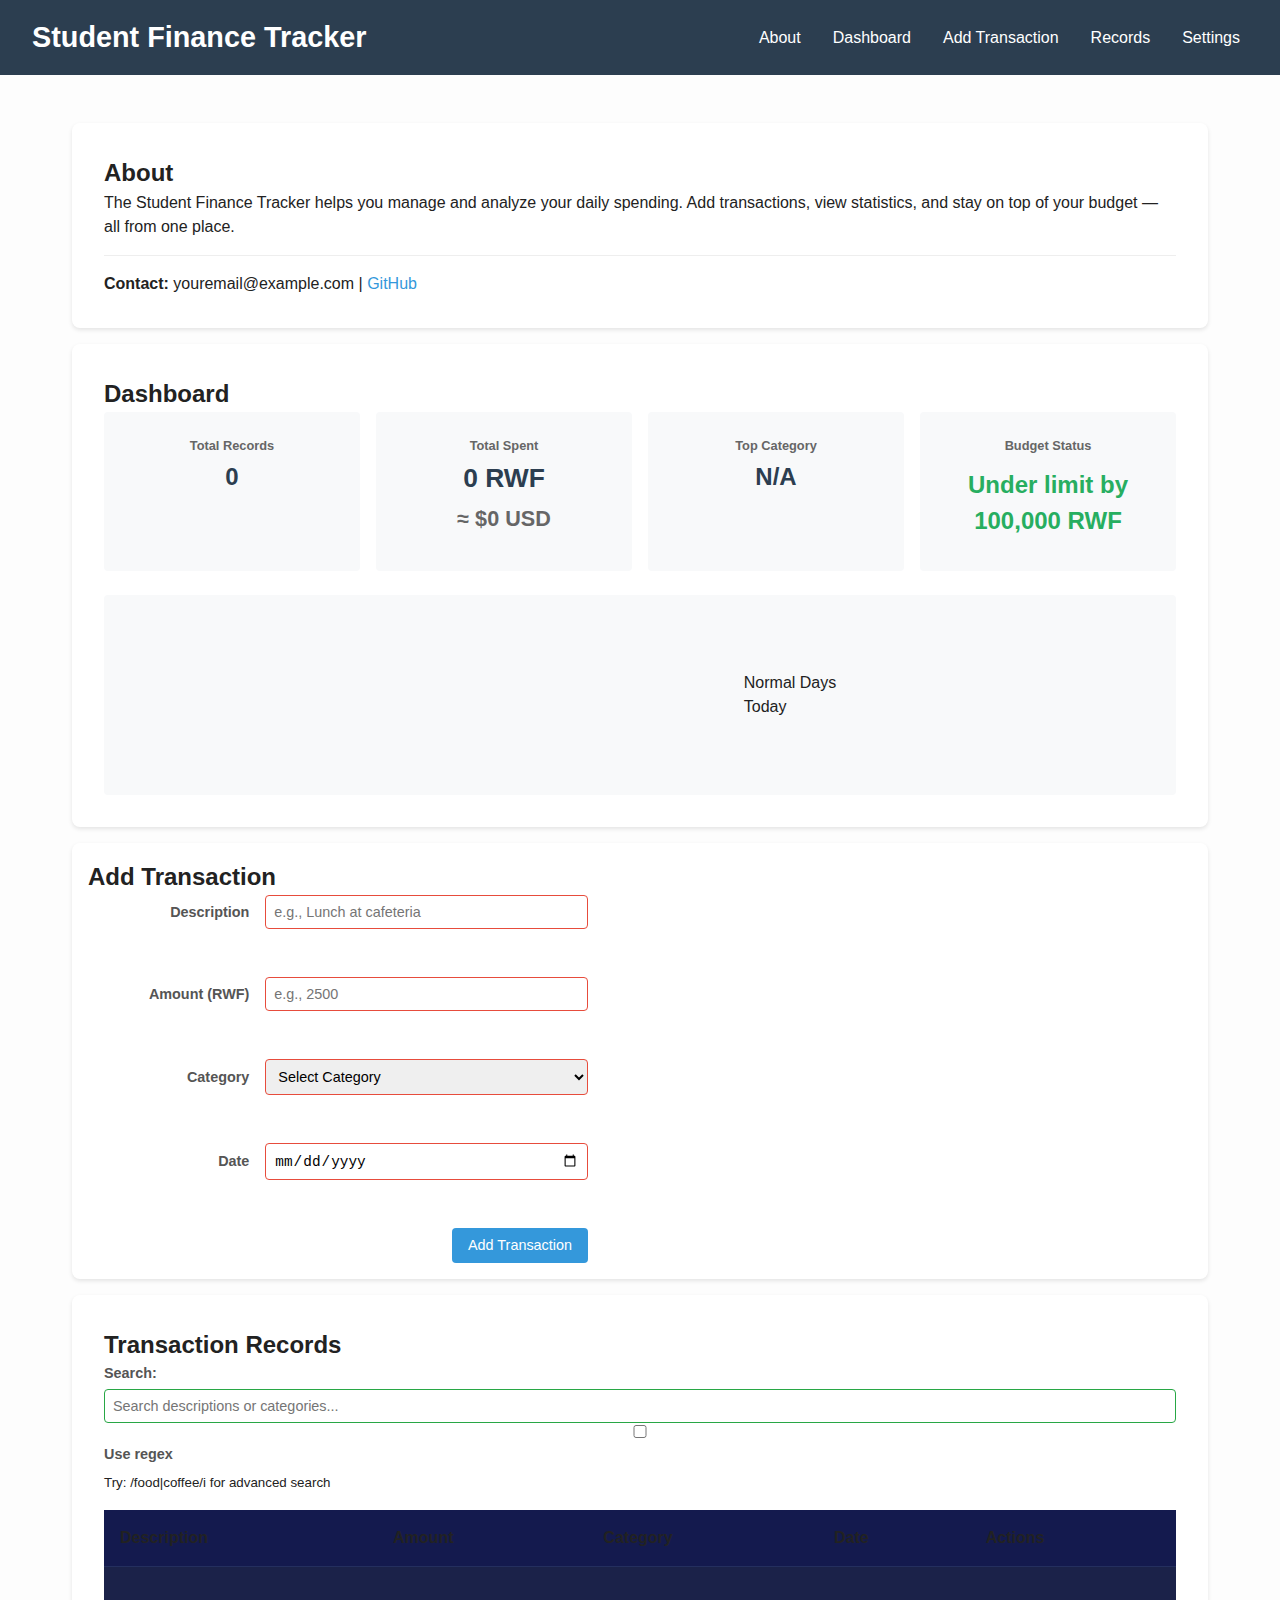
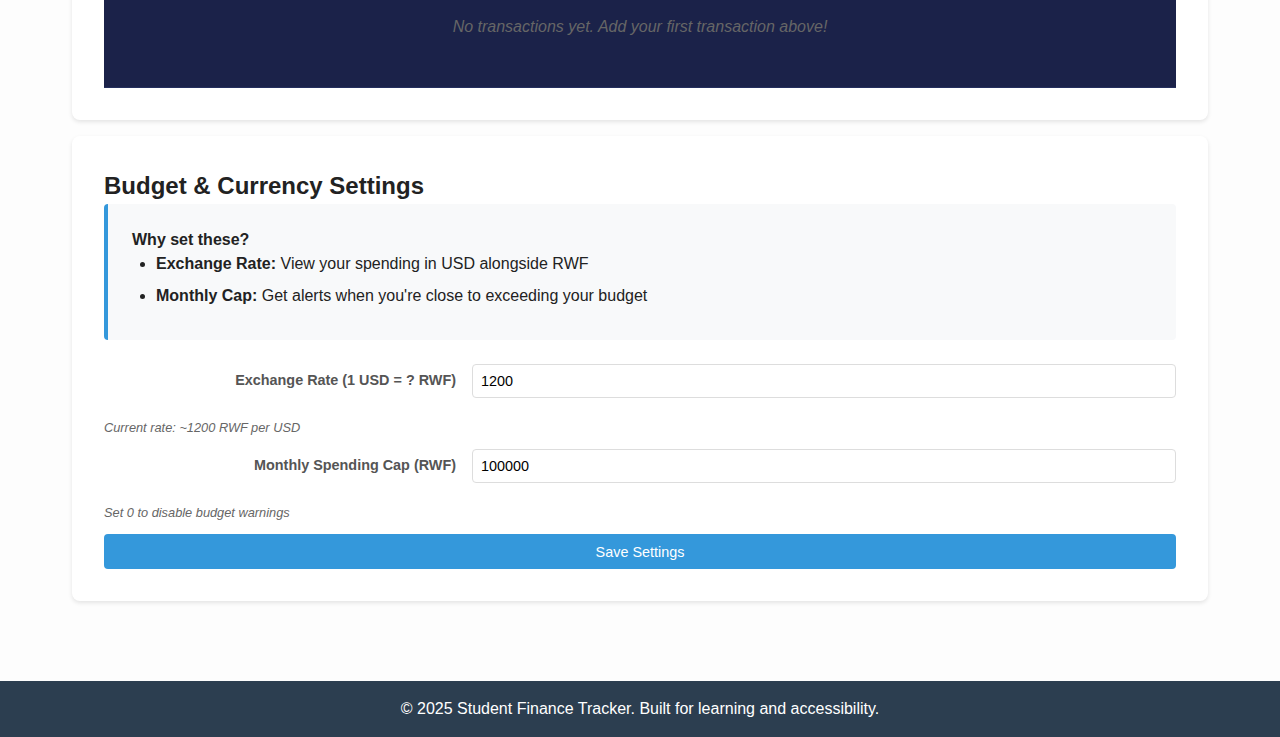
<file: index.html>
<!DOCTYPE html>
<html lang="en">
<head>
    <meta charset="UTF-8"/>
    <meta name="viewport" content="width=device-width, initial-scale=1.0"/>
    <title>Student Finance Tracker</title>
    <link rel="stylesheet" href="styles/base.css">
    <link rel="stylesheet" href="styles/responsive.css">
    <meta name="description" content="Track student expenses easily with categories, budgets, and reports.">
</head>
<body>
<!-- Skip link for accessibility -->
<a href="#main-content" class="skip-link">Skip to content</a>

<!-- Header -->
<header class="site-header" role="banner">
    <h1>Student Finance Tracker</h1>
    <nav class="main-nav" role="navigation" aria-label="Main Navigation">
        <ul>
            <li><a href="#about">About</a></li>
            <li><a href="#dashboard">Dashboard</a></li>
            <li><a href="#add-record">Add Transaction</a></li>
            <li><a href="#records">Records</a></li>
            <li><a href="#settings">Settings</a></li>
        </ul>
    </nav>
</header>

<main id="main-content" role="main">
    <!-- About Section -->
    <section id="about" aria-labelledby="about-heading">
        <h2 id="about-heading">About</h2>
        <p>
            The Student Finance Tracker helps you manage and analyze your daily spending.
            Add transactions, view statistics, and stay on top of your budget — all from one place.
        </p>
        <div class="contact-info">
            <p><strong>Contact:</strong> youremail@example.com | <a href="https://github.com/yourusername" target="_blank">GitHub</a></p>
        </div>
    </section>

    <!-- Dashboard Section -->
    <section id="dashboard" aria-labelledby="dashboard-heading">
        <h2 id="dashboard-heading">Dashboard</h2>
        <div id="stats">
            <div class="stat-card">
                <h3>Total Records</h3>
                <p id="total-records">0</p>
            </div>
            <div class="stat-card">
                <h3>Total Spent</h3>
                <p id="total-amount">0 RWF</p>
            </div>
            <div class="stat-card">
                <h3>Top Category</h3>
                <p id="top-category">N/A</p>
            </div>
            <div class="stat-card">
                <h3>Budget Status</h3>
                <p id="cap-status" aria-live="polite">No cap set</p>
            </div>
        </div>

        <div class="chart-container">
            <canvas id="weekly-chart" aria-label="Weekly Spending Trend">
                <!-- Fallback content for screen readers -->
                A bar chart showing spending trends for the past 7 days.
            </canvas>
            <div class="chart-legend">
                <div class="chart-legend-item">
                    <div class="chart-legend-color legend-normal"></div>
                    <span>Normal Days</span>
                </div>
                <div class="chart-legend-item">
                    <div class="chart-legend-color legend-today"></div>
                    <span>Today</span>
                </div>
            </div>
        </div>
    </section>

    <!-- Add Record Form -->
    <section id="add-record" aria-labelledby="add-heading">
        <h2 id="add-heading">Add Transaction</h2>
        <form id="transaction-form" novalidate>
            <div class="form-group">
                <label for="description">Description</label>
                <input type="text" id="description" name="description" placeholder="e.g., Lunch at cafeteria" required />
                <span class="error-msg" id="desc-error" aria-live="polite"></span>
            </div>

            <div class="form-group">
                <label for="amount">Amount (RWF)</label>
                <input type="number" id="amount" name="amount" placeholder="e.g., 2500" required step="0.01" min="0.01" />
                <span class="error-msg" id="amount-error" aria-live="polite"></span>
            </div>

            <div class="form-group">
                <label for="category">Category</label>
                <select id="category" name="category" required>
                    <option value="">Select Category</option>
                    <option>Food</option>
                    <option>Books</option>
                    <option>Transport</option>
                    <option>Entertainment</option>
                    <option>Fees</option>
                    <option>Other</option>
                </select>
                <span class="error-msg" id="category-error" aria-live="polite"></span>
            </div>

            <div class="form-group">
                <label for="date">Date</label>
                <input type="date" id="date" name="date" required />
                <span class="error-msg" id="date-error" aria-live="polite"></span>
            </div>

            <button type="submit" id="add-btn">Add Transaction</button>
        </form>
    </section>

    <!-- Records Table -->
    <section id="records" aria-labelledby="records-heading">
        <h2 id="records-heading">Transaction Records</h2>

        <div class="search-bar">
            <label for="search">Search:</label>
            <input type="text" id="search" placeholder="Search descriptions or categories..." />
            <div class="search-options">
                <label>
                    <input type="checkbox" id="regex-toggle"> Use regex
                </label>
                <small class="search-hint">Try: /food|coffee/i for advanced search</small>
            </div>
        </div>

        <table id="records-table" aria-describedby="records-heading">
            <thead>
            <tr>
                <th scope="col">Description</th>
                <th scope="col">Amount</th>
                <th scope="col">Category</th>
                <th scope="col">Date</th>
                <th scope="col">Actions</th>
            </tr>
            </thead>
            <tbody id="records-body">
            <!-- Populated by JS -->
            </tbody>
        </table>
    </section>

    <!-- Settings Section -->
    <section id="settings" aria-labelledby="settings-heading">
        <h2 id="settings-heading">Budget & Currency Settings</h2>

        <div class="settings-explanation">
            <p><strong>Why set these?</strong></p>
            <ul>
                <li><strong>Exchange Rate:</strong> View your spending in USD alongside RWF</li>
                <li><strong>Monthly Cap:</strong> Get alerts when you're close to exceeding your budget</li>
            </ul>
        </div>

        <form id="settings-form">
            <div class="form-group">
                <label for="currency-rate">Exchange Rate (1 USD = ? RWF)</label>
                <input type="number" id="currency-rate" step="0.01" min="1" placeholder="e.g., 1200" />
                <small class="field-hint">Current rate: ~1200 RWF per USD</small>
            </div>

            <div class="form-group">
                <label for="budget-cap">Monthly Spending Cap (RWF)</label>
                <input type="number" id="budget-cap" placeholder="e.g., 100000" min="0" />
                <small class="field-hint">Set 0 to disable budget warnings</small>
            </div>

            <button type="button" id="save-settings">Save Settings</button>
        </form>
    </section>
</main>

<!-- Footer -->
<footer role="contentinfo">
    <p>&copy; 2025 Student Finance Tracker. Built for learning and accessibility.</p>
</footer>

<!-- JS Modules -->
<script type="module" src="scripts/ui.js"></script>
</body>
</html>
</file>
<file: styles/base.css>
*,
*::before,
*::after {
    box-sizing: border-box;
    margin: 0;
    padding: 0;
}

html {
    font-size: 16px;
    font-family: Arial, Helvetica, sans-serif;
    line-height: 1.5;
    scroll-behavior: smooth;
}

body {
    color: #222;
    background-color: #fdfdfd;
}

/* ===========================
   SKIP LINK
=========================== */
.skip-link {
    position: absolute;
    top: -40px;
    left: 0;
    background: #000;
    color: #fff;
    padding: 8px 12px;
    z-index: 1000;
    text-decoration: none;
    transition: top 0.3s ease-in-out;
}

.skip-link:focus {
    top: 0;
}

/* ===========================
   LAYOUT & CONTAINERS
=========================== */
.site-header {
    background: #2c3e50;
    color: white;
    padding: 1rem;
    text-align: center;
}

.site-header h1 {
    margin-bottom: 0.5rem;
    font-size: 1.5rem;
}

.main-nav ul {
    list-style: none;
    display: flex;
    justify-content: center;
    gap: 1.5rem;
    flex-wrap: wrap;
}

.main-nav a {
    color: white;
    text-decoration: none;
    padding: 0.5rem;
    border-radius: 4px;
    transition: background-color 0.3s;
}

.main-nav a:hover,
.main-nav a:focus {
    background-color: #34495e;
    outline: 2px solid #3498db;
}

/* ===========================
   MAIN CONTENT
=========================== */
main {
    max-width: 1200px;
    margin: 0 auto;
    padding: 1rem;
}

section {
    margin: 2rem 0;
    padding: 1.5rem;
    background: white;
    border-radius: 8px;
    box-shadow: 0 2px 4px rgba(0,0,0,0.1);
}

/* ===========================
   FORMS
=========================== */
/* ===========================
   FORMS - COMPACT VERSION
=========================== */
.form-group {
    margin-bottom: 0.75rem;
}

label {
    display: block;
    margin-bottom: 0.25rem;
    font-weight: bold;
    font-size: 0.9rem;
    color: #555;
}

input, select, button {
    width: 100%;
    padding: 0.5rem;
    border: 1.5px solid #ddd;
    border-radius: 4px;
    font-size: 0.9rem;
}

input:focus, select:focus {
    outline: none;
    border-color: #3498db;
    box-shadow: 0 0 0 2px rgba(52, 152, 219, 0.2);
}

button {
    background: #3498db;
    color: white;
    border: none;
    cursor: pointer;
    transition: background-color 0.3s;
    padding: 0.6rem 1rem;
    font-size: 0.9rem;
}

button:hover, button:focus {
    background: #2980b9;
    outline: 2px solid #3498db;
    outline-offset: 1px;
}

/* Make form more compact */
#transaction-form {
    max-width: 500px;
}

/* Reduce section padding */
#add-record {
    padding: 1rem;
}
/* ===========================
   ERROR STATES
=========================== */
.error-msg {
    color: #e74c3c;
    font-size: 0.875rem;
    margin-top: 0.25rem;
    display: block;
}

input:invalid, select:invalid {
    border-color: #e74c3c;
}

/* ===========================
   TABLE
=========================== */
table {
    width: 100%;
    border-collapse: collapse;
    margin-top: 1rem;
}

th, td {
    padding: 0.75rem;
    text-align: left;
    border-bottom: 1px solid #ddd;
}

th {
    background: #f8f9fa;
    font-weight: bold;
}

/* ===========================
   SEARCH ENHANCEMENTS
=========================== */
.search-bar {
    margin-bottom: 1rem;
    position: relative;
}

.search-feedback {
    font-size: 0.875rem;
    margin-top: 0.25rem;
    padding: 0.25rem 0.5rem;
    border-radius: 4px;
}

.search-feedback.success {
    background: #d4edda;
    color: #155724;
    border: 1px solid #c3e6cb;
}

.search-feedback.error {
    background: #f8d7da;
    color: #721c24;
    border: 1px solid #f5c6cb;
}

.match-count {
    font-weight: bold;
    margin-left: 0.5rem;
}

.search-stats {
    font-size: 0.875rem;
    color: #6c757d;
    margin-bottom: 1rem;
    font-style: italic;
}

/* Search input states */
#search:valid {
    border-color: #28a745;
}

#search:invalid {
    border-color: #dc3545;
}

/* Highlight styles */
mark {
    background-color: #ffeb3b;
    padding: 0.1em 0.2em;
    border-radius: 2px;
}

/* Search examples */
.search-examples {
    margin-top: 0.5rem;
    font-size: 0.8rem;
    color: #666;
}

.search-examples code {
    background: #f8f9fa;
    padding: 0.1rem 0.3rem;
    border-radius: 3px;
    font-family: monospace;
    cursor: pointer;
}

.search-examples code:hover {
    background: #e9ecef;
}

/* ===========================
   DASHBOARD STATS
=========================== */
#stats {
    display: grid;
    grid-template-columns: 1fr 1fr;
    gap: 1rem;
    margin-bottom: 1.5rem;
}

.stat-card {
    background: #f8f9fa;
    padding: 1rem;
    border-radius: 4px;
    margin: 0;
    text-align: center;
}

.stat-card h3 {
    font-size: 0.875rem;
    color: #666;
    margin-bottom: 0.5rem;
}

.stat-card p {
    font-size: 1.25rem;
    font-weight: bold;
    color: #2c3e50;
}

/* Reduce space between sections */
section {
    margin: 1rem 0;
    padding: 1rem;
}

/* Make chart container only as tall as needed */
.chart-container {
    min-height: 150px;
    height: 150px;
    padding: 0.5rem;
}

/* Compact stats */
.stat-card {
    padding: 0.75rem;
}

.stat-card h3 {
    font-size: 0.8rem;
    margin-bottom: 0.25rem;
}

.stat-card p {
    font-size: 1.1rem;
}

/* ===========================
   CHART
=========================== */
.chart-container {
    background: #f8f9fa;
    padding: 1rem;
    border-radius: 4px;
    min-height: 200px;
    display: flex;
    align-items: center;
    justify-content: center;
}

/* ===========================
   FOOTER
=========================== */
footer {
    text-align: center;
    padding: 1rem;
    background: #2c3e50;
    color: white;
    margin-top: 2rem;
}
/* Settings improvements */
.settings-explanation {
    background: #f8f9fa;
    padding: 1rem;
    border-radius: 4px;
    margin-bottom: 1.5rem;
    border-left: 4px solid #3498db;
}

.settings-explanation ul {
    margin-left: 1.5rem;
}

.settings-explanation li {
    margin-bottom: 0.5rem;
}

.field-hint {
    color: #666;
    font-size: 0.8rem;
    font-style: italic;
    display: block;
    margin-top: 0.25rem;
}
/* ===========================
   ACCESSIBILITY
=========================== */
:focus {
    outline: 2px solid #3498db;
    outline-offset: 2px;
}

[aria-live="polite"], [aria-live="assertive"] {
    padding: 0.5rem;
    border-radius: 4px;
}

.contact-info {
    margin-top: 1rem;
    padding-top: 1rem;
    border-top: 1px solid #eee;
}

.contact-info a {
    color: #3498db;
    text-decoration: none;
}

.contact-info a:hover {
    text-decoration: underline;
}
</file>
<file: styles/responsive.css>
/* ===========================
   RESPONSIVE STYLES
   Mobile First Approach
=========================== */

/* ===========================
   SMALL MOBILE (max 360px)
=========================== */
@media (max-width: 360px) {
    .site-header {
        padding: 0.75rem 0.5rem;
    }

    .site-header h1 {
        font-size: 1.1rem;
    }

    .main-nav ul {
        gap: 0.25rem;
    }

    .main-nav a {
        padding: 0.4rem 0.6rem;
        font-size: 0.75rem;
    }

    main {
        padding: 0.25rem;
    }

    section {
        padding: 0.75rem;
        margin: 0.25rem 0;
    }

    section h2 {
        font-size: 1.1rem;
    }

    #stats {
        gap: 0.5rem;
    }

    .stat-card {
        padding: 0.75rem;
    }

    .stat-card h3 {
        font-size: 0.7rem;
    }

    .stat-card p {
        font-size: 1.1rem;
    }

    input, select {
        padding: 0.6rem;
        font-size: 0.85rem;
    }

    button {
        padding: 0.65rem 0.85rem;
        font-size: 0.9rem;
    }

    .record-card {
        padding: 0.75rem;
    }

    .record-card p {
        font-size: 0.85rem;
    }

    .record-card strong {
        font-size: 0.8rem;
        min-width: 80px;
    }
}

/* ===========================
   MOBILE (361px - 767px)
   This is the default mobile view
=========================== */
@media (min-width: 361px) and (max-width: 767px) {
    .site-header h1 {
        font-size: 1.35rem;
    }

    .main-nav a {
        font-size: 0.9rem;
        padding: 0.5rem 0.85rem;
    }

    #stats {
        grid-template-columns: repeat(2, 1fr);
        gap: 1rem;
    }

    .stat-card p {
        font-size: 1.35rem;
    }

}

/* ===========================
   TABLET (768px - 1023px)
=========================== */
@media (min-width: 768px) {
    /* Header Layout */
    .site-header {
        display: flex;
        justify-content: space-between;
        align-items: center;
        padding: 1rem 2rem;
        text-align: left;
    }

    .site-header h1 {
        margin-bottom: 0;
        font-size: 1.5rem;
    }

    .main-nav ul {
        flex-direction: row;
        gap: 1rem;
    }

    .main-nav a {
        width: auto;

        /* Main Content */

        main {
            padding: 1rem;
        }

        section {
            padding: 1.5rem;
            margin: 1rem 0;
        }

        section h2 {
            font-size: 1.4rem;
        }

        /* Stats Grid */

        #stats {
            grid-template-columns: repeat(2, 1fr);

        }

        .stat-card {
            padding: 1.25rem;
        }

        .stat-card p {
            font-size: 1.5rem;
        }

        /* Forms - Horizontal Layout */

        .form-group {
            display: grid;
            grid-template-columns: 1fr 2fr;
            align-items: center;
            gap: 1rem;
        }

        .form-group label {
            text-align: right;
            margin-bottom: 0;
        }

        .error-msg,
        .field-hint {
            grid-column: 2;
        }

        button[type="submit"],
        button[type="button"] {
            width: auto;
            margin-left: 180px;
            padding: 0.75rem 2rem;
        }

        .form-buttons {
            flex-direction: row;
        }

        .form-buttons button {
            margin-left: 0;
        }

        /* Show table, hide cards on tablet */

        #records-table {
            display: table;
            width: 100%;
            border-collapse: collapse;
            background: #ffffff;
        }

        .records-cards {
            display: none;
        }

        th, td {
            padding: 1rem;
            text-align: left;
            border-bottom: 1px solid #ffffff;
        }

        th {
            background: #ffffff;
            font-weight: bold

        }
    }
    /* Search */
    .search-options {
        flex-direction: row;
    }

    /* Settings */
    .settings-explanation {
        padding: 1.5rem;
    }
}

/* RECORDS - MOBILE: CARDS */
#records-table {
    display: none; /* Hide table on mobile */
}

.records-cards {
    display: block; /* Show cards on mobile */
}

.record-card {
    background: #ffffff;
    padding: 1rem;
    margin-bottom: 1rem;
    border-radius: 8px;
    border-left: 4px solid #3498db;
    box-shadow: 0 2px 5px rgba(0,0,0,0.1);
}

.record-card-header {
    display: flex;
    justify-content: between;
    align-items: start;
    margin-bottom: 0.5rem;
}

.record-card-description {
    font-weight: bold;
    font-size: 1.1rem;
    flex: 1;
}

.record-card-amount {
    text-align: right;
    font-weight: bold;
    color: #27ae60;
}

.record-card-details {
    display: flex;
    justify-content: space-between;
    margin-bottom: 0.5rem;
}

.record-card-actions {
    display: flex;
    gap: 0.5rem;
    justify-content: flex-end;
}

.record-card-actions button {
    padding: 0.5rem 1rem;
    border: none;
    border-radius: 4px;
    cursor: pointer;
}

.btn-edit {
    background: #3498db;
    color: white;
}

.btn-delete {
    background: #e74c3c;
    color: white;
}

/* TABLET STYLES (768px and up) */
@media (min-width: 768px) {
    .site-header {
        display: flex;
        justify-content: space-between;
        align-items: center;
        padding: 1rem 2rem;
    }

    .site-header h1 {
        margin-bottom: 0;
    }

    .main-nav ul {
        flex-direction: row;
        gap: 1rem;
    }

    .main-nav a {
        width: auto;
    }

    #stats {
        grid-template-columns: repeat(2, 1fr);
    }

    .form-group {
        display: grid;
        grid-template-columns: 1fr 2fr;
        align-items: center;
        gap: 1rem;
    }

    .form-group label {
        text-align: right;
        margin-bottom: 0;
    }

    #add-btn {
        width: auto;
        margin-left: auto;
        display: block;
    }

    /* Show table, hide cards on tablet */
    #records-table {
        display: table;
        width: 100%;
        border-collapse: collapse;
        background: #1b2249;
    }

    .records-cards {
        display: none;
    }

    th, td {
        padding: 1rem;
        text-align: left;
        border-bottom: 1px solid #242f5e;
    }

    th {
        background: #141a4e;
        font-weight: bold;
    }
}

/* DESKTOP STYLES (1024px and up) */
@media (min-width: 1024px) {
    #stats {
        grid-template-columns: repeat(4, 1fr);
    }

    .site-header h1 {
        font-size: 1.8rem;
    }

    main {
        padding: 2rem;
    }

    section {
        padding: 2rem;
    }
}

/* LARGE DESKTOP (1200px and up) */
@media (min-width: 1200px) {
    .stat-card {
        padding: 1.5rem;
    }

    .stat-card p {
        font-size: 1.5rem;
    }
}

.record-card {
    background: white;
    padding: 1rem;
    margin-bottom: 1rem;
    border-radius: 8px;
    border-left: 4px solid #3498db;
    box-shadow: 0 2px 5px rgba(0,0,0,0.1);
}

.record-card-header {
    display: flex;
    justify-content: between;
    align-items: start;
    margin-bottom: 0.5rem;
}

.record-card-description {
    font-weight: bold;
    font-size: 1.1rem;
    flex: 1;
}

.record-card-amount {
    text-align: right;
    font-weight: bold;
    color: #27ae60;
}

.record-card-details {
    display: flex;
    justify-content: space-between;
    margin-bottom: 0.5rem;
}

.record-card-actions {
    display: flex;
    gap: 0.5rem;
    justify-content: flex-end;
}

.record-card-actions button {
    padding: 0.5rem 1rem;
    border: none;
    border-radius: 4px;
    cursor: pointer;
}

.btn-edit {
    background: #3498db;
    color: white;
}

.btn-delete {
    background: #e74c3c;
    color: white;
}


/* ===========================
   PRINT STYLES
=========================== */
@media print {
    /* Hide interactive elements */
    .site-header,
    .main-nav,
    #add-record,
    #settings,
    .search-section,
    .btn-edit,
    .btn-delete,
    button,
    .skip-link {
        display: none !important;
    }

    /* Reset backgrounds and colors */
    body {
        background: #30418a !important;
        color: black !important;
    }

    section {
        box-shadow: none !important;
        border: 1px solid #000 !important;
        margin: 0.5rem 0 !important;
        page-break-inside: avoid;
        background: #040e39 !important;
    }

    /* Force table display */
    #records-table {
        display: table !important;
    }

    .records-cards {
        display: none !important;
    }

    table {
        border: 1px solid #000 !important;
    }

    th {
        background: #f0f0f0 !important;
        color: #000 !important;
        border: 1px solid #000 !important;
    }

    td {
        border: 1px solid #000 !important;
    }

    /* Footer */
    footer {
        background: #2e47b3 !important;
        color: #000 !important;
        margin-top: 1rem !important;
        page-break-before: always;
    }

    /* Stat cards */
    .stat-card {
        background: white !important;
        border: 1px solid #000 !important;
        page-break-inside: avoid;
    }

    /* Remove shadows and effects */
    * {
        box-shadow: none !important;
        text-shadow: none !important;
    }
}

/* ===========================
   HIGH CONTRAST MODE
=========================== */
@media (prefers-contrast: high) {
    .site-header,
    button,
    .stat-card,
    section {
        border: 2px solid currentColor !important;
    }

    a:focus,
    button:focus,
    input:focus,
    select:focus {
        outline: 3px solid currentColor !important;
        outline-offset: 3px !important;
    }
}

/* ===========================
   DARK MODE SUPPORT (Optional)
=========================== */
@media (prefers-color-scheme: dark) {
    body {
        background: linear-gradient(135deg, #0a0e27 0%, #1a1a2e 100%);
        color: #e0e0e0;
    }

    section {
        background: linear-gradient(135deg, #16213e 0%, #1a1a2e 100%);
        color: #e0e0e0;
    }

    input,
    select {
        background: #2a2a3e;
        color: #e0e0e0;
        border-color: #3a3a5e;
    }

    table {
        background: #1a1a2e;
        color: #e0e0e0;
    }

    td {
        border-bottom-color: #3a3a5e;
    }

    .record-card {
        background: #2a2a3e;
        color: #e0e0e0;
    }

    .stat-card {
        background: linear-gradient(135deg, #2a2a3e 0%, #1a1a2e 100%);
        color: #e0e0e0;
    }

    .stat-card p {
        color: #e0e0e0;
    }
}
</file>
